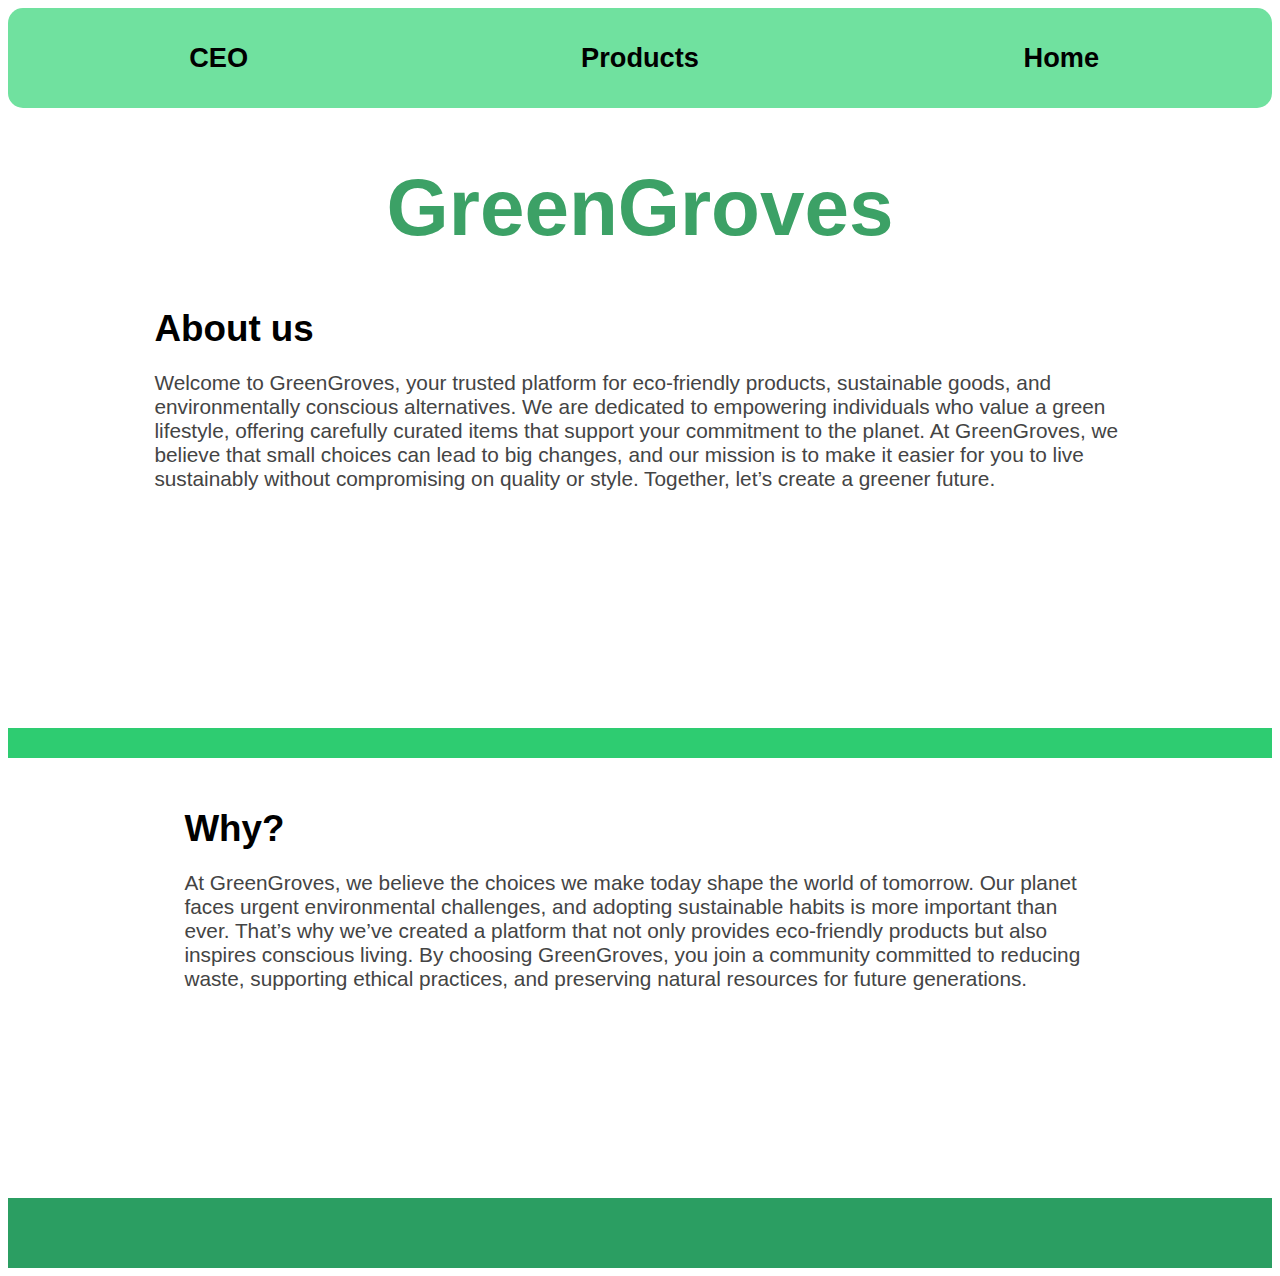
<file: index.html>
<!DOCTYPE html>
<html lang="en">
<head>
    <meta charset="UTF-8">
    <meta name="viewport" content="width=device-width, initial-scale=1.0">
    <title>GreenGroves</title>
    <link rel="stylesheet" href="css/css.css">
</head>
<body>
    <div id="wrapper">
        <nav>
            <a href="CEO.html">CEO</a>
            <a href="Products.html">Products</a>
            <a href="index.html">Home</a>
        </nav>
        <header>GreenGroves</header>
        <section id="section1">About us<p id="sc1txt">Welcome to GreenGroves, your trusted platform for eco-friendly products, sustainable goods, and environmentally conscious alternatives. We are dedicated to empowering individuals who value a green lifestyle, offering carefully curated items that support your commitment to the planet. At GreenGroves, we believe that small choices can lead to big changes, and our mission is to make it easier for you to live sustainably without compromising on quality or style. Together, let’s create a greener future.</section>
        <div id="border"></div>
        <section id="section2">Why?<p id="sc2txt">At GreenGroves, we believe the choices we make today shape the world of tomorrow. Our planet faces urgent environmental challenges, and adopting sustainable habits is more important than ever. That’s why we’ve created a platform that not only provides eco-friendly products but also inspires conscious living. By choosing GreenGroves, you join a community committed to reducing waste, supporting ethical practices, and preserving natural resources for future generations.</section>
        <footer></footer>
    </div>
</body>
</html>
</file>
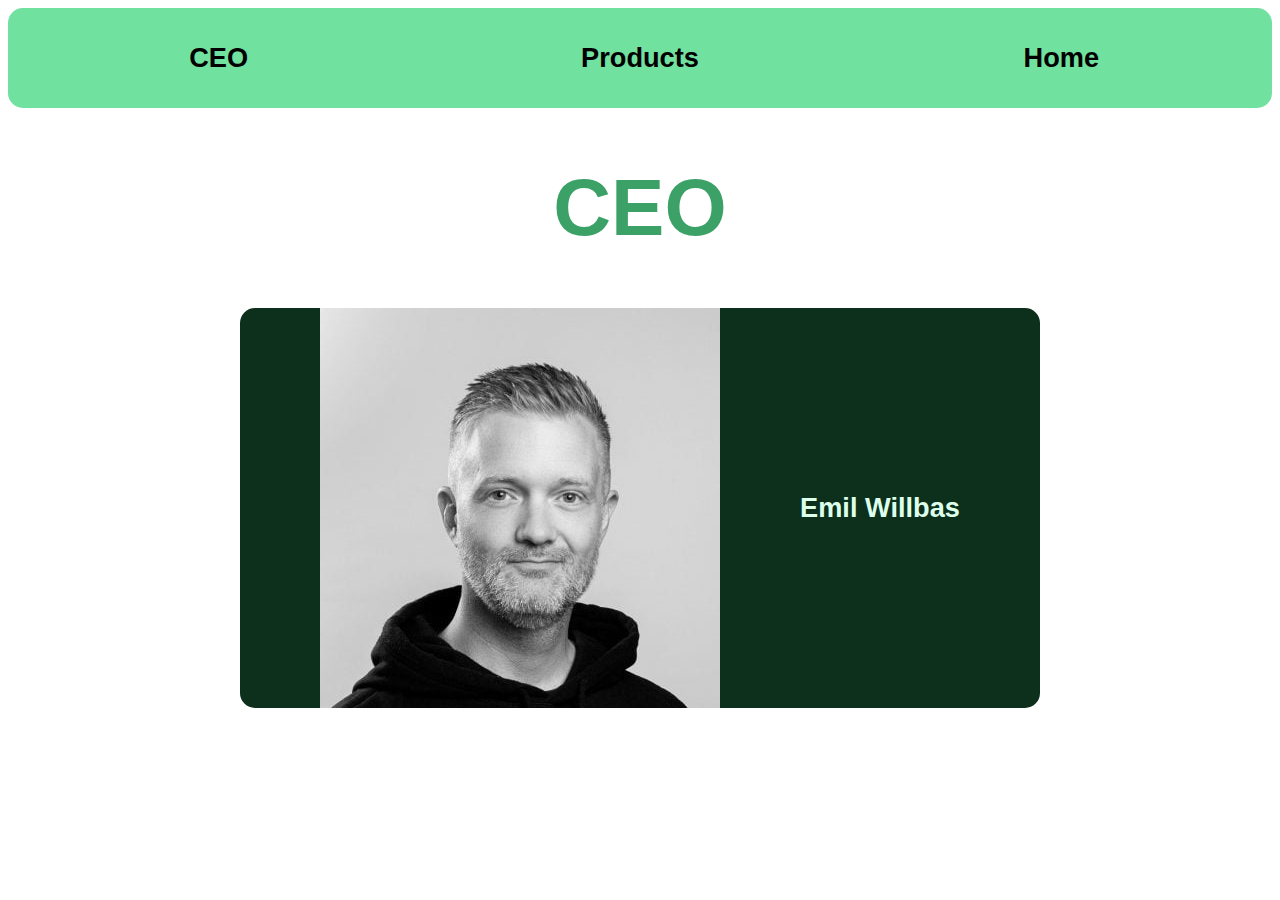
<file: CEO.html>
<!DOCTYPE html>
<html lang="en">
<head>
    <meta charset="UTF-8">
    <meta name="viewport" content="width=device-width, initial-scale=1.0">
    <title>CEO</title>
    <link rel="stylesheet" href="css/CEO.css">
</head>
<body>
    <div id="wrapper">
        <nav>
            <a href="CEO.html">CEO</a>
            <a href="Products.html">Products</a>
            <a href="index.html">Home</a>
        </nav>
        <spaceup>CEO</spaceup>
        <section>
        <img src="img/willbas.jpg">
        <p id="Emil">Emil Willbas</p>
        </section>
    </div>
</body>
</html>
</file>
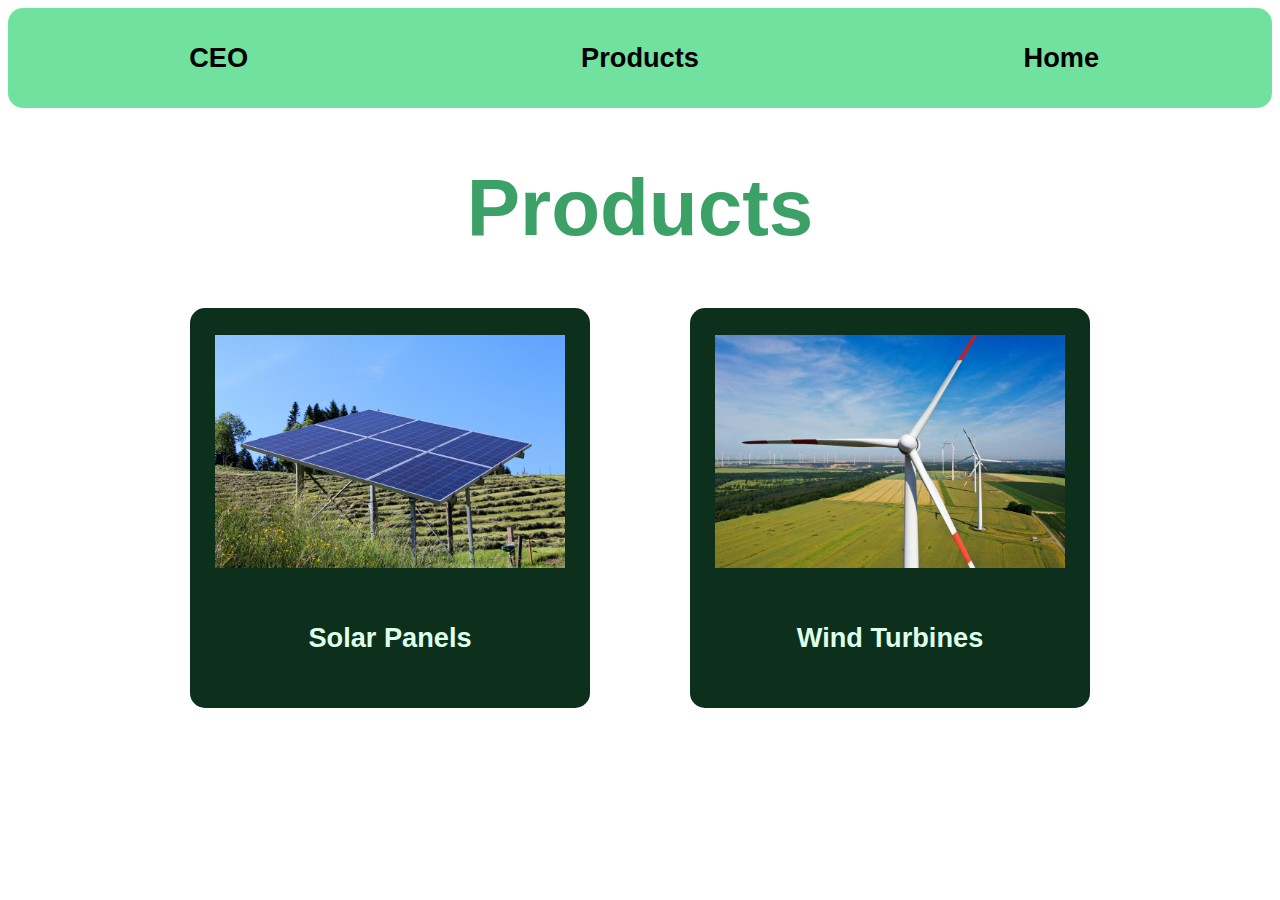
<file: Products.html>
<!DOCTYPE html>
<html lang="en">
<head>
    <meta charset="UTF-8">
    <meta name="viewport" content="width=device-width, initial-scale=1.0">
    <title>CEO</title>
    <link rel="stylesheet" href="css/Products.css">
</head>
<body>
    <div id="wrapper">
        <nav>
            <a href="CEO.html">CEO</a>
            <a href="Products.html">Products</a>
            <a href="index.html">Home</a>
        </nav>
        <spaceup>Products</spaceup>
        <section>
        <img src="img/solarpannne.jpg" width="350px">
        <p id="Solpanel">Solar Panels</p>
        </section>
        <section2>
        <img src="img/vendkreerf.png" width="350px">
        <p id="Vindkraftverk">Wind Turbines</p>
        </section2>
    </div>
</body>
</html>
</file>
<file: css/css.css>
#wrapper {
    display: grid;
    
    
    grid-template-rows: 100px 160px 400px 30px 400px 70px;
    grid-template-columns: 10% 1fr 10%;
    grid-template-areas:
    ' nav nav nav '
    ' . hd . '
    ' . sc1 as1 '
    ' bd bd bd '
    ' . sc2 as2 '
    ' ft ft ft '
    ;
    gap: 20px;
}
nav {
    grid-area:nav;
    background-color: #70e19f;
    display:flex;
    font-size:1.7rem;
    font-family: Arial, Helvetica, sans-serif;
    font-weight: 750;
    border-radius: 15px;
}
nav a{
    display:flex;
    flex:1;
    justify-content: center;
    align-items: center;
    color:black;
    text-decoration: none;
    border-radius: 15px;
}
nav a:hover {
    background-color: black;
    color: #70e19f;
    text-decoration: none;
}
header {
    grid-area:hd;
    color:#3ca166;
    font-size:5rem;
    text-align: center;
    align-content: center;
    font-family: Arial, Helvetica, sans-serif;
    font-weight: 900;

}
#section1 {
    grid-area:sc1;
    background-color:white;
    color:black;
    font-size:2.3rem;
    font-family: Arial, Helvetica, sans-serif;
    font-weight: 750;
}
#sc1txt {
    color:rgb(68, 68, 68);
    font-size: 1.3rem;
    font-family:Arial, Helvetica, sans-serif;
    font-weight:400;
}
#border {
    grid-area:bd;
    background-color: #2ecc71;
}
#section2 {
    grid-area:sc2;
    background-color:white;
    color:black;
    font-size:2.3rem;
    font-family: Arial, Helvetica, sans-serif;
    font-weight: 750;
    padding:30px;
}
#sc2txt {
    color:rgb(68, 68, 68);
    font-size: 1.3rem;
    font-family:Arial, Helvetica, sans-serif;
    font-weight:400;
}
footer {
    grid-area:ft;
    background-color: #2b9e62;
}
</file>
<file: css/CEO.css>
#wrapper {
    display:grid;

    grid-template-rows: 100px 200px 400px 100px;
    grid-template-columns: 1fr 800px 1fr;
    grid-template-areas:
    'nav nav nav'
    'spaceup spaceup spaceup'
    'spaceleft section spaceright'
    'spacedown spacedown spacedown'
    ;
}
nav {
    grid-area:nav;
    background-color: #70e19f;
    display:flex;
    font-size:1.7rem;
    font-family: Arial, Helvetica, sans-serif;
    font-weight: 750;
    border-radius: 15px;
}
nav a{
    display:flex;
    flex:1;
    justify-content: center;
    align-items: center;
    color:black;
    text-decoration: none;
    border-radius: 15px;
}
nav a:hover {
    background-color: black;
    color:#99d8b3;
    text-decoration: none;
}
#Emil {
    color:#ddffeb;
}

section {
    grid-area:section;
    background-color:#0c301b;
    display:flex;
    justify-content: space-evenly;
    align-items: center;
    font-size:1.7rem;
    font-family: Arial, Helvetica, sans-serif;
    font-weight: 750;
    border-radius: 15px;
}
spaceup {
    grid-area: spaceup;
    display: flex;
    justify-content: space-evenly;
    align-items:center;
    font-size:5rem;
    font-family: Arial, Helvetica, sans-serif;
    font-weight: 900;
    color: #3ca166;
}
spaceleft {
    grid-area: spaceleft;
}
spaceright {
    grid-area: spaceright;
}
spacedown {
    grid-area: spacedown;
}
</file>
<file: css/Products.css>
#wrapper {
    display:grid;

    grid-template-rows: 100px 200px 400px 100px;
    grid-template-columns: 1fr 400px 100px 400px 1fr;
    grid-template-areas:
    'nav nav nav nav nav'
    'spaceup spaceup spaceup spaceup spaceup'
    '. section . section2 .'
    '. . . . .'
    ;
}
nav {
    grid-area:nav;
    background-color: #70e19f;
    display:flex;
    font-size:1.7rem;
    font-family: Arial, Helvetica, sans-serif;
    font-weight: 750;
    border-radius: 15px;
}
nav a{
    display:flex;
    flex:1;
    justify-content: center;
    align-items: center;
    color:black;
    text-decoration: none;
    border-radius: 15px;
}
nav a:hover {
    background-color: black;
    color:#99d8b3;
    text-decoration: none;
}
#Vindkraftverk {
    color:#ddffeb;
}
#Solpanel {
    color:#ddffeb;
}
section {
    grid-area:section;
    background-color:#0c301b;
    display:flex;
    justify-content: space-evenly;
    align-items: center;
    font-size:1.7rem;
    font-family: Arial, Helvetica, sans-serif;
    font-weight: 750;
    border-radius: 15px;
    flex-direction:column;
}
section2 {
    grid-area:section2;
    background-color:#0c301b;
    display:flex;
    justify-content: space-evenly;
    align-items: center;
    font-size:1.7rem;
    font-family: Arial, Helvetica, sans-serif;
    font-weight: 750;
    border-radius: 15px;
    flex-direction: column;
}
spaceup {
    grid-area: spaceup;
    display: flex;
    justify-content: space-evenly;
    align-items:center;
    font-size:5rem;
    font-family: Arial, Helvetica, sans-serif;
    font-weight: 900;
    color: #3ca166;
}
</file>
